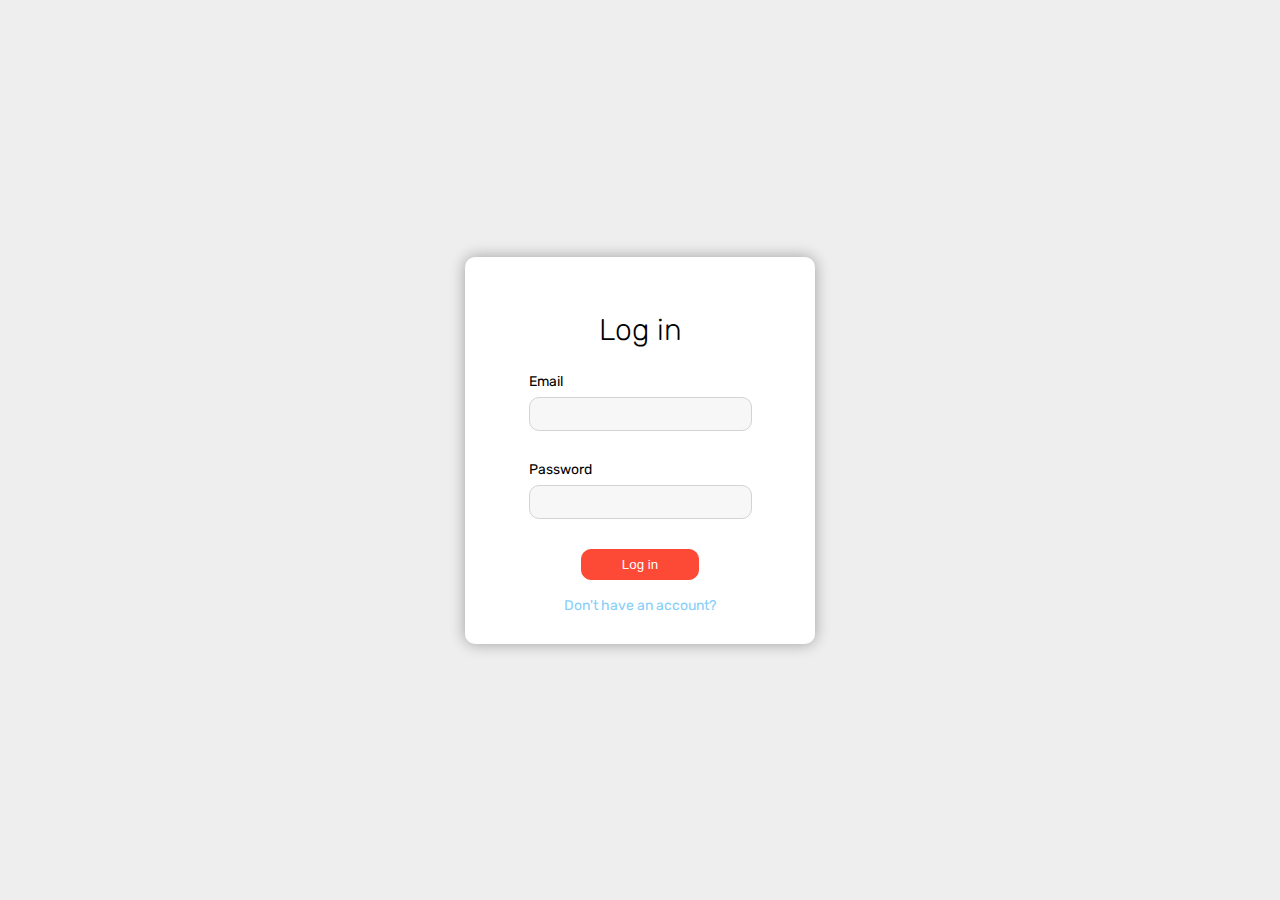
<file: index.html>
<!DOCTYPE html>
<html lang="en">
	<head>
		<meta charset="UTF-8" />
		<meta http-equiv="X-UA-Compatible" content="IE=edge" />
		<meta name="viewport" content="width=device-width, initial-scale=1.0" />
		<link rel="stylesheet" href="./css/style.css" />
		<title>To Do With Auth</title>
	</head>
	<body>
		<h1>Main Part Of Web Site</h1>
		<script src="./js/script.js"></script>
	</body>
</html>
</file>
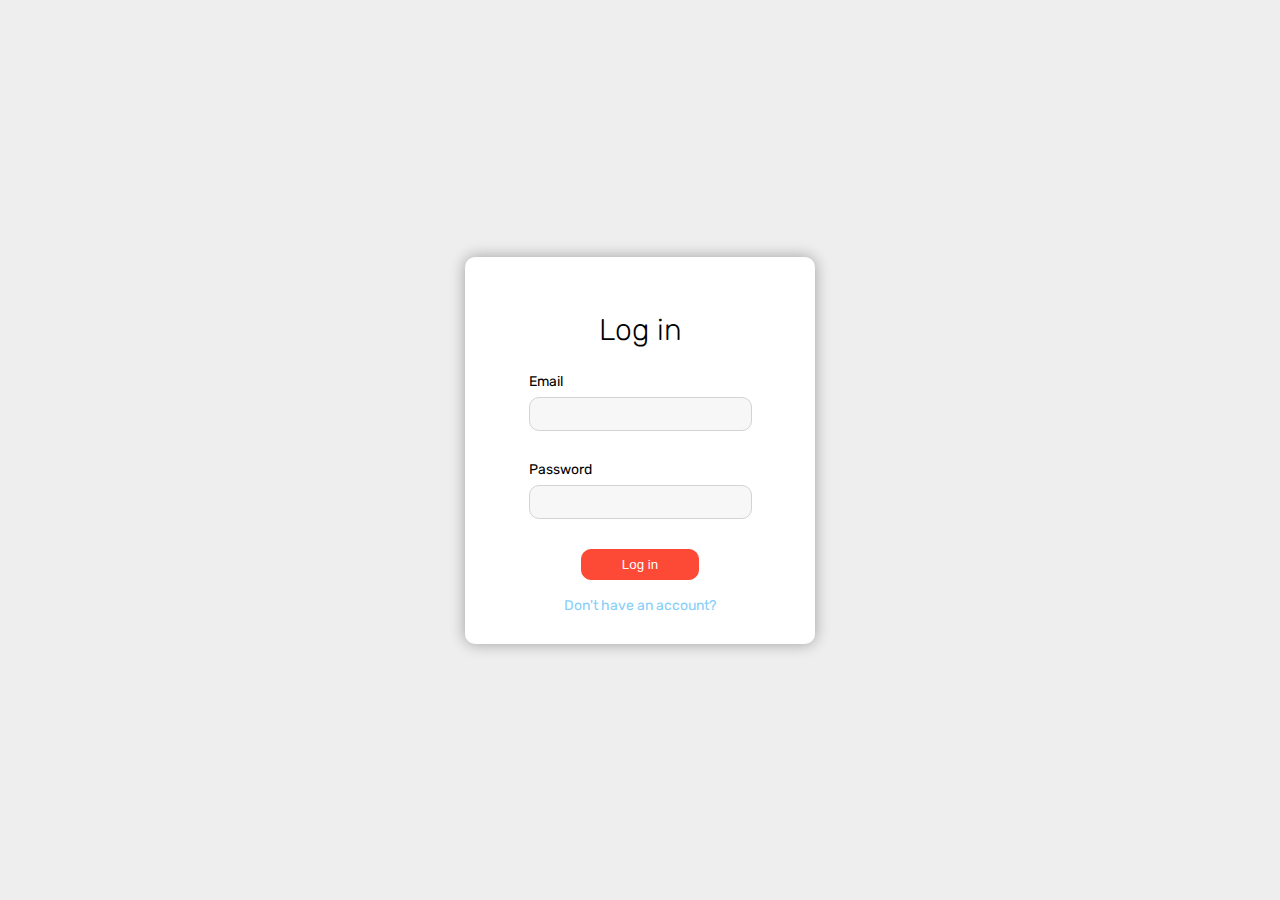
<file: auth.html>
<!DOCTYPE html>
<html lang="en">
	<head>
		<meta charset="UTF-8" />
		<meta http-equiv="X-UA-Compatible" content="IE=edge" />
		<meta name="viewport" content="width=device-width, initial-scale=1.0" />
		<title>Authorization</title>
		<link rel="stylesheet" href="./css/auth.css" />
	</head>
	<body>
		<div class="container">
			<div class="formContainer">
				<form class="form">
					<div class="headerForm">
						<h3>Log in</h3>
					</div>
					<div class="formInputs">
						<div class="inputEmail">
							<span>Email</span>
							<input type="email" class="email" />
						</div>
						<div class="inputPassword">
							<span>Password</span>
							<input type="password" class="password" />
						</div>
					</div>
					<div class="formSubmit">
						<button class="submitBtn">Log in</button>
					</div>
					<div class="loginBtn">
						<a href="./register.html">Don't have an account?</a>
					</div>
				</form>
			</div>
		</div>
		<script src="js/auth.js"></script>
	</body>
</html>
</file>
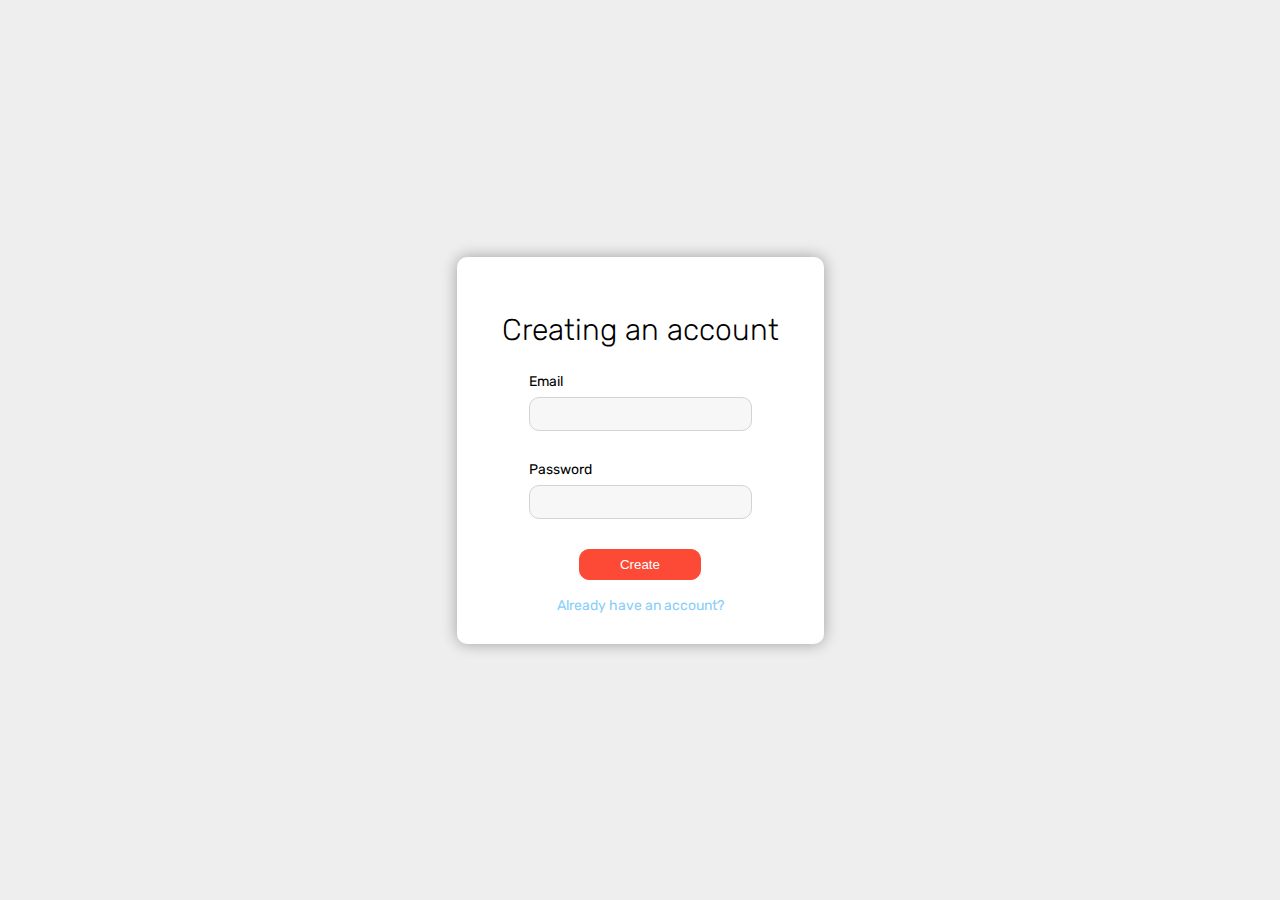
<file: register.html>
<!DOCTYPE html>
<html lang="en">
	<head>
		<meta charset="UTF-8" />
		<meta http-equiv="X-UA-Compatible" content="IE=edge" />
		<meta name="viewport" content="width=device-width, initial-scale=1.0" />
		<title>Registration</title>
		<link rel="stylesheet" href="./css/register.css" />
	</head>
	<body>
		<div class="container">
			<div class="formContainer">
				<form class="form">
					<div class="headerForm">
						<h3>Creating an account</h3>
					</div>
					<div class="formInputs">
						<div class="inputEmail">
							<span>Email</span>
							<input type="email" class="email" />
						</div>
						<div class="inputPassword">
							<span>Password</span>
							<input type="password" class="password" />
						</div>
					</div>
					<div class="formSubmit">
						<button class="submitBtn">Create</button>
					</div>
					<div class="loginBtn">
						<a href="./auth.html">Already have an account?</a>
					</div>
				</form>
			</div>
		</div>
		<script src="./js/register.js"></script>
	</body>
</html>
</file>
<file: css/style.css>
@import url('https://fonts.googleapis.com/css2?family=Rubik:wght@300;400;500;600;700;800;900&display=swap');

* {
	position: relative;
	margin: 0;
	padding: 0;
	box-sizing: border-box;
	text-decoration: none;
	list-style: none;
}

body {
	font-family: 'Rubik',
		sans-serif;
	background: #f7ece5;
}

button{
	cursor: pointer;
}

.wrapper{
	width: 100%;
	display: flex;
	justify-content: space-evenly;
	align-items: center;
	height: 100vh;
}

.part1{
	width: 25%;
}

.part1Container{
	width: 100%;
	height: 100%;
	display: flex;
	justify-content: center;
	align-items: center;
}

.form{
	position: fixed;
	width: 350px;
	height: 450px;
	display: flex;
	flex-direction: column;
	justify-content: space-evenly;
	align-items: center;
	background: #c4f66e;
	border-radius: 15px;
	box-shadow: 0 0 15px rgba(0, 0, 0, 0.273);
	flex-wrap: wrap;
}

.logout{
	position: absolute;
	bottom: -5rem;
	padding: 10px 50px;
	border-radius: 30px;
	border: 1px solid #1baec8;
	outline: none;
	background: #1fc4e1;
	color: #fff;
	font-size: 18px;
	transition: .3s;
}

.logout:hover{
	background: transparent;
	color: #1baec8;
}

.formTitle h2{
	text-shadow: 0 0 5px rgba(0, 0, 0, 0.211);
	color: rgb(54, 37, 37);
	font-weight: 400;
	font-size: 40px;
}

.form .formBody{
	height: 40%;
	display: flex;
	flex-direction: column;
	justify-content: space-between;
}

.formBody input{
	border-radius: 30px;
	padding: 10px 20px;
	border: 1px solid burlywood;
	outline: none;
}

.formBody textarea{
	border-radius: 10px;
	padding: 9px 20px;	
	border: 1px solid burlywood;
	outline: none;
	resize: vertical;
	height: 70;
	min-height: 70px;
	max-height: 95px;
}

.formFooter button{
	padding: 6px 50px;
	border-radius: 15px;
	border: 1px solid burlywood;
	background: #f29c2a;
	color: whitesmoke;
	font-size: 17px;
	transition: .3s;
}

.formFooter button:hover{
	background: transparent;
	color: #f29c2a;
	box-shadow: 0 0 10px #f29c2a;
}

.part2{
	width: 65%;
	height: 95%;
}

.part2Container{
	padding: 20px;
	border-radius: 15px;
	width: 100%;
	min-height: 100%;
	background: #4c5d90a9;
	display: flex;
	justify-content: space-around;
	flex-wrap: wrap;
}

.card{
	box-shadow: 0 0 15px #719f227c;
	margin: 10px 0;
	padding: 15px;
	width: 300px;
	border-radius: 10px;
	display: flex;
	flex-direction: column;
	align-items: center;
	justify-content: space-around;
	height: 300px;
	text-align: center;
	background: #fff;
}

.cardTitle h3{
	word-wrap: break-word;
	width: 90%;
	font-size: 22px;	
	font-weight: 500;
}

.card .complete{
	font-size: 30px;
	font-weight: 900;
	position: absolute;
	top: 5px;
	color: green;
	right: 1rem;
}

.cardDate{
	display: flex;
	flex-direction: column;
}

.cardDate span{
	font-size: 14px;
	font-weight: 500;
}

.cardBody{
	background: #f7ffea;
	border-radius: 15px;
	margin: 10px 0;
	border: 1px solid #719f22;
	height: 55%;
	width: 95%;
}

.cardBody p{
	height: 100%;
	overflow-y: auto;
	word-wrap: break-word;
}

.cardFooter button{
	border-radius: 5px;
	padding: 5px 10px;
	margin: 0 5px;
	border: none;
	outline: none;
	font-size: 16px;
	color: whitesmoke;
}

.cardFooter .edit{
	background: #1baec8;
}

.cardFooter .completed{
	background: #21a421;
}

.cardFooter .delete{
	background: #bd1600;
}
</file>
<file: css/auth.css>
@import url('https://fonts.googleapis.com/css2?family=Rubik:wght@300;400;500;600;700;800;900&display=swap');

* {
	position: relative;
	margin: 0;
	padding: 0;
	box-sizing: border-box;
	text-decoration: none;
	list-style: none;
}

body {
	font-family: 'Rubik',
		sans-serif;
}

.container {
	width: 100%;
	height: 100vh;
	display: flex;
	justify-content: center;
	align-items: center;
	background: #eee;
}

.formContainer {
	padding: 30px;
	border-radius: 10px;
	background: #fff;
	min-height: 300px;
	min-width: 350px;
	box-shadow: 0 0 15px rgba(0, 0, 0, 0.335);
}

.form {
	height: 100%;
	display: flex;
	flex-direction: column;
	justify-content: space-between;
	align-items: center;
}

.headerForm h3 {
	font-size: 30px;
	padding: 25px 15px;
	font-weight: 300;
}

.form .formInputs {
	display: flex;
	flex-direction: column;
	gap: 30px;
}

.form .formInputs div {
	display: flex;
	flex-direction: column;
	gap: 7px;
}

.inputEmail span,
.inputPassword span {
	font-size: 14px;
}

input {
	padding: 7px;
	border-radius: 10px;
	border: 1px solid lightgray;
	outline: none;
	font-size: 16px;
	font-weight: 100;
	background: #f7f7f7;
}

input:hover {
	border: 1px solid darkgray;
}

.inputPassword {
	margin-bottom: 30px;
}

.submitBtn {
	padding: 7px 40px;
	border-radius: 10px;
	border: 1px solid #fc4a36;
	outline: 0;
	background: #fc4a36;
	color: white;
	transition: .3s ease-in-out;
}

.submitBtn:hover {
	background: transparent;
	color: #fc4a36;
}

.loginBtn {
	margin-top: 15px;
}

.loginBtn a {
	font-size: 14px;
	color: lightskyblue;
}
</file>
<file: css/register.css>
@import url('https://fonts.googleapis.com/css2?family=Rubik:wght@300;400;500;600;700;800;900&display=swap');

*{
	position: relative;
	margin: 0;
	padding: 0;
	box-sizing: border-box;
	text-decoration: none;
	list-style: none;
}

body{
	font-family: 'Rubik',
	sans-serif;
}

.container{
	width: 100%;
	height: 100vh;
	display: flex;
	justify-content: center;
	align-items: center;
	background: #eee;
}

.formContainer{
	padding: 30px;
	border-radius: 10px;
	background: #fff;
	min-height: 300px;
	min-width: 350px;
	box-shadow: 0 0 15px rgba(0, 0, 0, 0.335);
}

.form{
	height: 100%;
	display: flex;
	flex-direction: column;
	justify-content: space-between;
	align-items: center;
}

.headerForm h3{
	font-size: 30px;
	padding: 25px 15px;
	font-weight: 300;
}

.form .formInputs{
	display: flex;
	flex-direction: column;
	gap: 30px;
}

.form .formInputs div{
	display: flex;
	flex-direction: column;
	gap: 7px;
}

.inputEmail span,
.inputPassword span{
	font-size: 14px;
}

input{
	padding: 7px;
	border-radius: 10px;
	border: 1px solid lightgray;
	outline: none;
	font-size: 16px;
	font-weight: 100;
	background: #f7f7f7;
}

input:hover{
	border: 1px solid darkgray;
}

.inputPassword{
	margin-bottom: 30px;
}

.submitBtn{
	padding: 7px 40px;
	border-radius: 10px;
	border: 1px solid #fc4a36;
	outline: 0;
	background: #fc4a36;
	color: white;
	transition: .3s ease-in-out;
}

.submitBtn:hover{
	background: transparent;
	color: #fc4a36;
}

.loginBtn{
	margin-top: 15px;
}

.loginBtn a{
	font-size: 14px;
	color: lightskyblue;
}
</file>
